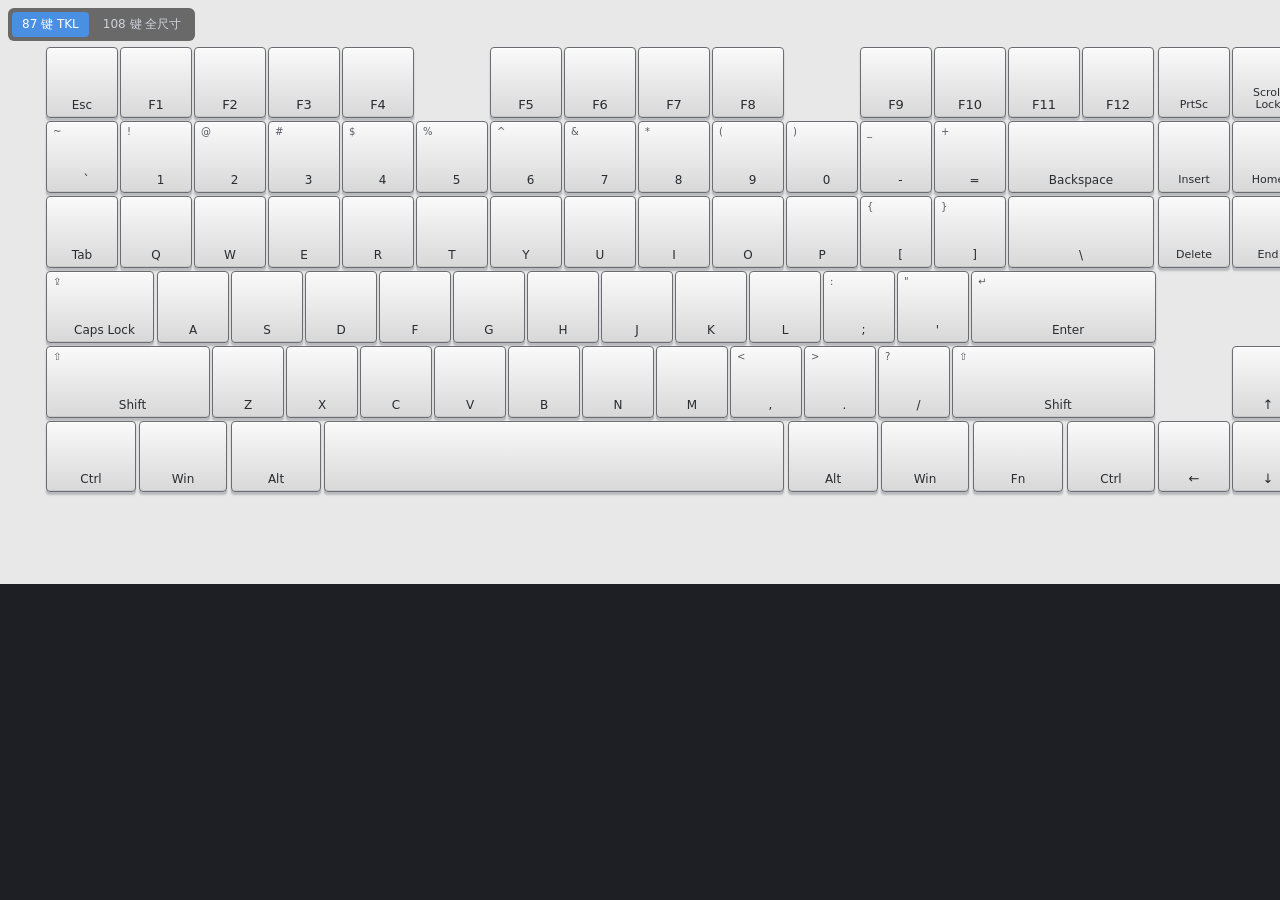
<file: keyboard.html>
<!DOCTYPE html>
<html lang="zh-CN">
<head>
<meta charset="UTF-8">
<title>87 键 TKL 键盘布局（1:1 复刻）</title>
<style>
  * { box-sizing: border-box; margin: 0; padding: 0; }
  html, body {
    background: #1e1f24;
    width: 1440px;
    height: 584px;
    overflow: hidden;
  }
  body {
    font-family: "Segoe UI", "Microsoft YaHei", system-ui, sans-serif;
    color: #e6e6e6;
  }

  /*
    1:1 像素定位。每个键的 (left, top, width, height) 来自原图精确量测。
    参考图: v2-cc8efaad7ef96cab06b7d96f43ef9ceb_1440w.jpg (1440 x 584)
      - 1u = 72 px
      - 6 行: F(71) / 数字(72) / Tab(72) / Caps(72) / Shift(72) / Ctrl(71)
  */

  .keyboard {
    position: absolute;
    left: 0;
    top: 0;
    width: 1440px;
    height: 584px;
    background: #e8e8e8;
    user-select: none;
  }

  .key {
    position: absolute;
    background: linear-gradient(180deg, #fafafa 0%, #d8d8d8 100%);
    border: 1px solid #6a6c72;
    border-radius: 4px;
    display: flex;
    align-items: flex-end;
    justify-content: center;
    font-size: 12px;
    color: #2a2c30;
    box-shadow:
      inset 0 1px 0 rgba(255,255,255,0.85),
      inset 0 -1px 0 rgba(0,0,0,0.08),
      0 2px 0 #b8babf,
      0 3px 2px rgba(0,0,0,0.20);
    cursor: pointer;
    text-align: center;
    line-height: 1.1;
    padding: 0 4px 5px 4px;
    transition: transform 0.08s, background 0.15s, box-shadow 0.08s;
    font-weight: 400;
  }
  .key:hover  {
    background: linear-gradient(180deg, #ffffff 0%, #e6e6e6 100%);
  }
  .key.active {
    transform: translateY(2px);
    box-shadow:
      inset 0 1px 0 rgba(255,255,255,0.85),
      inset 0 -1px 0 rgba(0,0,0,0.08),
      0 0 0 #b8babf,
      0 1px 1px rgba(0,0,0,0.15);
    background: linear-gradient(180deg, #4a90e2 0%, #357abd 100%);
    color: #fff;
  }
  .key.fn-key { font-size: 13px; }
  .key.fn-combo { font-size: 11px; line-height: 1.15; }

  /* 子字符（shift 字符）显示在键左上 */
  .key .sub  { position: absolute; top: 4px; left: 6px;  font-size: 10px; color: #5a5c63; font-weight: 400; }
  .key.has-sub { padding-left: 13px; padding-bottom: 5px; }

  /* 顶栏切换条 */
  .topbar {
    position: fixed;
    top: 8px;
    left: 8px;
    z-index: 100;
    display: flex;
    gap: 4px;
    background: rgba(0,0,0,0.55);
    padding: 4px;
    border-radius: 6px;
  }
  .topbar a {
    color: #cfd2d8;
    text-decoration: none;
    font-size: 12px;
    padding: 4px 10px;
    border-radius: 4px;
  }
  .topbar a:hover { background: rgba(255,255,255,0.08); }
  .topbar a.active { background: #4a90e2; color: #fff; }
</style>
</head>
<body>
  <h1 style="display:none">87 键 TKL 键盘布局（1:1 像素复刻）</h1>

  <nav class="topbar">
    <a href="keyboard.html" class="active">87 键 TKL</a>
    <a href="keyboard108.html">108 键 全尺寸</a>
  </nav>

  <div class="keyboard" id="kb">

    <!--
      ============================================================
      行 1: Esc + F1..F4 + gap + F5..F8 + gap + F9..F12 + gap + PrtSc + ScrLk + Pause
      y=47..117, h=71
      1u=72, 1u+3px=75
      ============================================================
    -->
    <div class="key"         style="left:46px;   top:47px;  width:72px;  height:71px" data-k="Esc">Esc</div>
    <div class="key fn-key"  style="left:120px;  top:47px;  width:72px;  height:71px" data-k="F1">F1</div>
    <div class="key fn-key"  style="left:194px;  top:47px;  width:72px;  height:71px" data-k="F2">F2</div>
    <div class="key fn-key"  style="left:268px;  top:47px;  width:72px;  height:71px" data-k="F3">F3</div>
    <div class="key fn-key"  style="left:342px;  top:47px;  width:72px;  height:71px" data-k="F4">F4</div>
    <div class="key fn-key"  style="left:490px;  top:47px;  width:72px;  height:71px" data-k="F5">F5</div>
    <div class="key fn-key"  style="left:564px;  top:47px;  width:72px;  height:71px" data-k="F6">F6</div>
    <div class="key fn-key"  style="left:638px;  top:47px;  width:72px;  height:71px" data-k="F7">F7</div>
    <div class="key fn-key"  style="left:712px;  top:47px;  width:72px;  height:71px" data-k="F8">F8</div>
    <div class="key fn-key"  style="left:860px;  top:47px;  width:72px;  height:71px" data-k="F9">F9</div>
    <div class="key fn-key"  style="left:934px;  top:47px;  width:72px;  height:71px" data-k="F10">F10</div>
    <div class="key fn-key"  style="left:1008px; top:47px;  width:72px;  height:71px" data-k="F11">F11</div>
    <div class="key fn-key"  style="left:1082px; top:47px;  width:72px;  height:71px" data-k="F12">F12</div>
    <div class="key fn-combo" style="left:1158px; top:47px;  width:72px;  height:71px" data-k="PrtSc">PrtSc</div>
    <div class="key fn-combo" style="left:1232px; top:47px;  width:72px;  height:71px" data-k="ScrLk">Scroll<br>Lock</div>
    <div class="key fn-combo" style="left:1306px; top:47px;  width:72px;  height:71px" data-k="Pause">Pause<br>Break</div>


    <!--
      ============================================================
      行 2: ` 1 2 3 4 5 6 7 8 9 0 - = Backspace + Ins Home PgUp
      y=121..228, h=108
      ============================================================
    -->
    <div class="key has-sub" style="left:46px;   top:121px; width:72px;  height:72px" data-k="`"><span class="sub">~</span>`</div>
    <div class="key has-sub" style="left:120px;  top:121px; width:72px;  height:72px" data-k="1"><span class="sub">!</span>1</div>
    <div class="key has-sub" style="left:194px;  top:121px; width:72px;  height:72px" data-k="2"><span class="sub">@</span>2</div>
    <div class="key has-sub" style="left:268px;  top:121px; width:72px;  height:72px" data-k="3"><span class="sub">#</span>3</div>
    <div class="key has-sub" style="left:342px;  top:121px; width:72px;  height:72px" data-k="4"><span class="sub">$</span>4</div>
    <div class="key has-sub" style="left:416px;  top:121px; width:72px;  height:72px" data-k="5"><span class="sub">%</span>5</div>
    <div class="key has-sub" style="left:490px;  top:121px; width:72px;  height:72px" data-k="6"><span class="sub">^</span>6</div>
    <div class="key has-sub" style="left:564px;  top:121px; width:72px;  height:72px" data-k="7"><span class="sub">&amp;</span>7</div>
    <div class="key has-sub" style="left:638px;  top:121px; width:72px;  height:72px" data-k="8"><span class="sub">*</span>8</div>
    <div class="key has-sub" style="left:712px;  top:121px; width:72px;  height:72px" data-k="9"><span class="sub">(</span>9</div>
    <div class="key has-sub" style="left:786px;  top:121px; width:72px;  height:72px" data-k="0"><span class="sub">)</span>0</div>
    <div class="key has-sub" style="left:860px;  top:121px; width:72px;  height:72px" data-k="-"><span class="sub">_</span>-</div>
    <div class="key has-sub" style="left:934px;  top:121px; width:72px;  height:72px" data-k="="><span class="sub">+</span>=</div>
    <div class="key"         style="left:1008px; top:121px; width:146px; height:72px" data-k="Backspace">Backspace</div>
    <div class="key fn-combo" style="left:1158px; top:121px; width:72px;  height:72px" data-k="Ins">Insert</div>
    <div class="key fn-combo" style="left:1232px; top:121px; width:72px;  height:72px" data-k="Home">Home</div>
    <div class="key fn-combo" style="left:1306px; top:121px; width:72px;  height:72px" data-k="PgUp">PgUp</div>


    <!--
      ============================================================
      行 3: Tab Q W E R T Y U I O P [ ] \ + Del End PgDn
      y=233..304, h=72
      Tab=1u, \=2u
      ============================================================
    -->
    <div class="key"         style="left:46px;   top:196px; width:72px;  height:72px" data-k="Tab">Tab</div>
    <div class="key"         style="left:120px;  top:196px; width:72px;  height:72px" data-k="Q">Q</div>
    <div class="key"         style="left:194px;  top:196px; width:72px;  height:72px" data-k="W">W</div>
    <div class="key"         style="left:268px;  top:196px; width:72px;  height:72px" data-k="E">E</div>
    <div class="key"         style="left:342px;  top:196px; width:72px;  height:72px" data-k="R">R</div>
    <div class="key"         style="left:416px;  top:196px; width:72px;  height:72px" data-k="T">T</div>
    <div class="key"         style="left:490px;  top:196px; width:72px;  height:72px" data-k="Y">Y</div>
    <div class="key"         style="left:564px;  top:196px; width:72px;  height:72px" data-k="U">U</div>
    <div class="key"         style="left:638px;  top:196px; width:72px;  height:72px" data-k="I">I</div>
    <div class="key"         style="left:712px;  top:196px; width:72px;  height:72px" data-k="O">O</div>
    <div class="key"         style="left:786px;  top:196px; width:72px;  height:72px" data-k="P">P</div>
    <div class="key has-sub" style="left:860px;  top:196px; width:72px;  height:72px" data-k="["><span class="sub">{</span>[</div>
    <div class="key has-sub" style="left:934px;  top:196px; width:72px;  height:72px" data-k="]"><span class="sub">}</span>]</div>
    <div class="key"         style="left:1008px; top:196px; width:146px; height:72px" data-k="\">\</div>
    <div class="key fn-combo" style="left:1158px; top:196px; width:72px;  height:72px" data-k="Del">Delete</div>
    <div class="key fn-combo" style="left:1232px; top:196px; width:72px;  height:72px" data-k="End">End</div>
    <div class="key fn-combo" style="left:1306px; top:196px; width:72px;  height:72px" data-k="PgDn">PgDn</div>


    <!--
      ============================================================
      行 4: Caps A S D F G H J K L ; ' Enter
      y=307..378, h=72
      Caps=1.5u (108), Enter=2.55u (183)  实测: Caps 46..154 (108), Enter 973..1156 (183)
      ============================================================
    -->
    <div class="key has-sub" style="left:46px;   top:271px; width:108px; height:72px" data-k="Caps"><span class="sub">⇪</span>Caps Lock</div>
    <div class="key"         style="left:157px;  top:271px; width:72px;  height:72px" data-k="A">A</div>
    <div class="key"         style="left:231px;  top:271px; width:72px;  height:72px" data-k="S">S</div>
    <div class="key"         style="left:305px;  top:271px; width:72px;  height:72px" data-k="D">D</div>
    <div class="key"         style="left:379px;  top:271px; width:72px;  height:72px" data-k="F">F</div>
    <div class="key"         style="left:453px;  top:271px; width:72px;  height:72px" data-k="G">G</div>
    <div class="key"         style="left:527px;  top:271px; width:72px;  height:72px" data-k="H">H</div>
    <div class="key"         style="left:601px;  top:271px; width:72px;  height:72px" data-k="J">J</div>
    <div class="key"         style="left:675px;  top:271px; width:72px;  height:72px" data-k="K">K</div>
    <div class="key"         style="left:749px;  top:271px; width:72px;  height:72px" data-k="L">L</div>
    <div class="key has-sub" style="left:823px;  top:271px; width:72px;  height:72px" data-k=";"><span class="sub">:</span>;</div>
    <div class="key has-sub" style="left:897px;  top:271px; width:72px;  height:72px" data-k="'"><span class="sub">&quot;</span>'</div>
    <div class="key has-sub" style="left:971px;  top:271px; width:185px; height:72px" data-k="Enter"><span class="sub">↵</span>Enter</div>


    <!--
      ============================================================
      行 5: LShift Z X C V B N M , . / RShift ↑
      y=381..452, h=72
      实测: LShift 46..210 (164), RShift 954..1155 (201), ↑ 1158..1250 (92)
      ============================================================
    -->
    <div class="key has-sub" style="left:46px;   top:346px; width:164px; height:72px" data-k="LShift"><span class="sub">⇧</span>Shift</div>
    <div class="key"         style="left:212px;  top:346px; width:72px;  height:72px" data-k="Z">Z</div>
    <div class="key"         style="left:286px;  top:346px; width:72px;  height:72px" data-k="X">X</div>
    <div class="key"         style="left:360px;  top:346px; width:72px;  height:72px" data-k="C">C</div>
    <div class="key"         style="left:434px;  top:346px; width:72px;  height:72px" data-k="V">V</div>
    <div class="key"         style="left:508px;  top:346px; width:72px;  height:72px" data-k="B">B</div>
    <div class="key"         style="left:582px;  top:346px; width:72px;  height:72px" data-k="N">N</div>
    <div class="key"         style="left:656px;  top:346px; width:72px;  height:72px" data-k="M">M</div>
    <div class="key has-sub" style="left:730px;  top:346px; width:72px;  height:72px" data-k=","><span class="sub">&lt;</span>,</div>
    <div class="key has-sub" style="left:804px;  top:346px; width:72px;  height:72px" data-k="."><span class="sub">&gt;</span>.</div>
    <div class="key has-sub" style="left:878px;  top:346px; width:72px;  height:72px" data-k="/"><span class="sub">?</span>/</div>
    <div class="key has-sub" style="left:952px;  top:346px; width:203px; height:72px" data-k="RShift"><span class="sub">⇧</span>Shift</div>
    <div class="key fn-key"  style="left:1232px; top:346px; width:72px;  height:72px" data-k="↑">↑</div>


    <!--
      ============================================================
      行 6: LCtrl Win Alt Space Alt Win Menu Ctrl ← ↓ →
      y=456..526, h=71
      实测: LCtrl 46..136 (90), LWin 139..227 (88), LAlt 231..321 (90)
            Space 324..784 (460), RAlt 788..878 (90), RWin 881..969 (88)
            Menu 973..1063 (90), RCtrl 1067..1155 (88)
            ← 1158..1230 (72), ↓ 1232..1304 (72), → 1326..1398 (72)
      ============================================================
    -->
    <div class="key"         style="left:46px;   top:421px; width:90px;  height:71px" data-k="LCtrl">Ctrl</div>
    <div class="key"         style="left:139px;  top:421px; width:88px;  height:71px" data-k="LWin">Win</div>
    <div class="key"         style="left:231px;  top:421px; width:90px;  height:71px" data-k="LAlt">Alt</div>
    <div class="key"         style="left:324px;  top:421px; width:460px; height:71px" data-k="Space">&nbsp;</div>
    <div class="key"         style="left:788px;  top:421px; width:90px;  height:71px" data-k="RAlt">Alt</div>
    <div class="key"         style="left:881px;  top:421px; width:88px;  height:71px" data-k="RWin">Win</div>
    <div class="key"         style="left:973px;  top:421px; width:90px;  height:71px" data-k="Fn">Fn</div>
    <div class="key"         style="left:1067px; top:421px; width:88px;  height:71px" data-k="RCtrl">Ctrl</div>
    <div class="key fn-key"  style="left:1158px; top:421px; width:72px;  height:71px" data-k="←">←</div>
    <div class="key fn-key"  style="left:1232px; top:421px; width:72px;  height:71px" data-k="↓">↓</div>
    <div class="key fn-key"  style="left:1306px; top:421px; width:72px;  height:71px" data-k="→">→</div>

  </div>

  <div class="legend">
    87 键 TKL 布局（1:1 像素复刻参考图 v2-cc8efaad7ef96cab06b7d96f43ef9ceb_1440w.jpg，1440×584）。
    1u = 72 px。F12 / Backspace / <code>\</code> / RShift 右端全部对齐到同一垂直线 (x=1156 px)。
    点击按键高亮；按 Esc 取消。
  </div>

<script>
  const keys = document.querySelectorAll('.key');
  keys.forEach(k => {
    k.addEventListener('click', () => {
      keys.forEach(a => a.classList.remove('active'));
      k.classList.add('active');
    });
  });
  document.addEventListener('keydown', e => {
    if (e.key === 'Escape') keys.forEach(a => a.classList.remove('active'));
  });
</script>
</body>
</html>
</file>
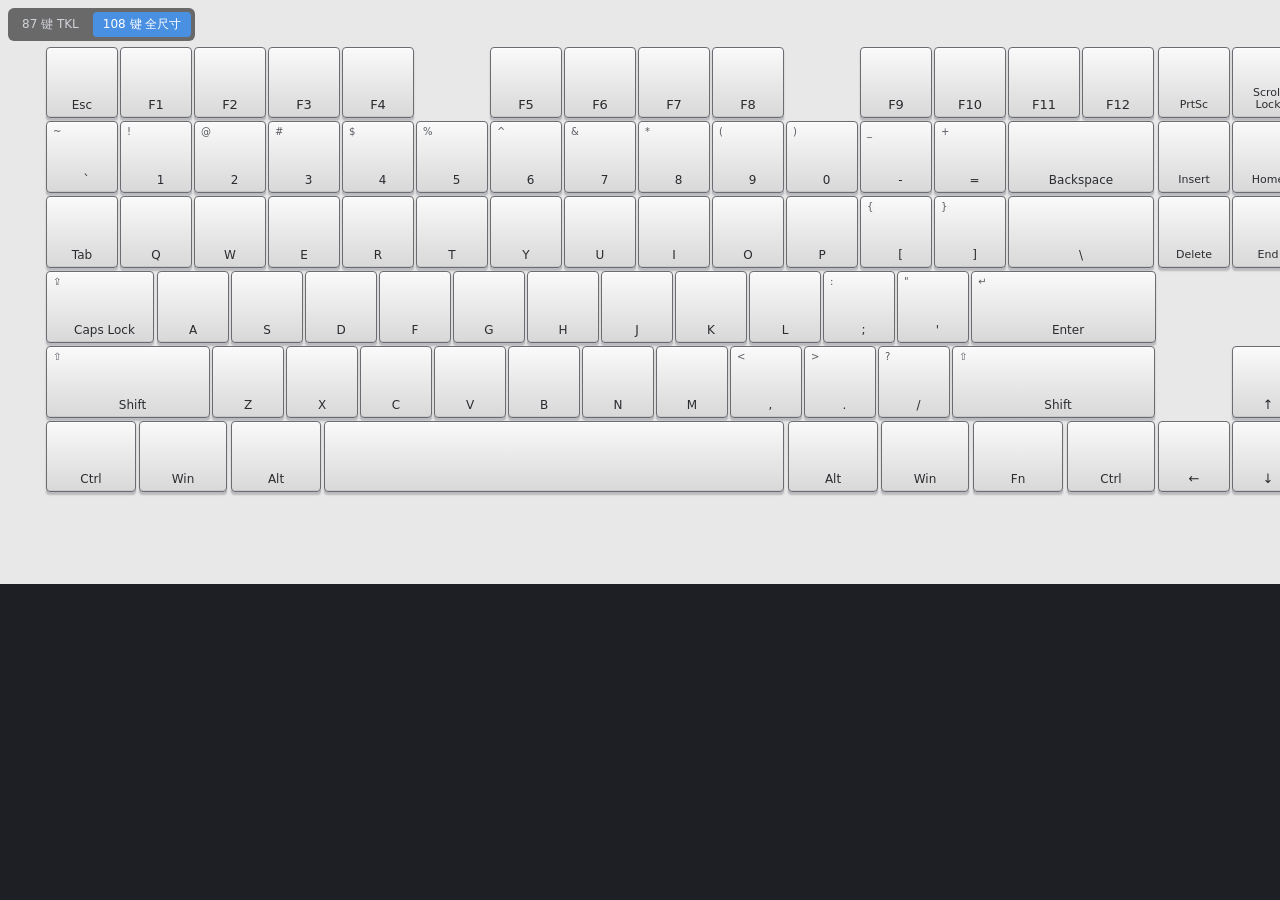
<file: keyboard108.html>
<!DOCTYPE html>
<html lang="zh-CN">
<head>
<meta charset="UTF-8">
<title>108 键全尺寸键盘布局（1:1 复刻）</title>
<style>
  * { box-sizing: border-box; margin: 0; padding: 0; }
  html, body {
    background: #1e1f24;
    width: 1748px;
    height: 584px;
    overflow: hidden;
  }
  body {
    font-family: "Segoe UI", "Microsoft YaHei", system-ui, sans-serif;
    color: #e6e6e6;
  }

  /*
    1:1 像素定位。108 键全尺寸布局（含数字小键盘）。
    画布尺寸: 1666 x 584（纵向高度与 87 键版保持一致）
    - 1u = 72 px
    - 主体键盘区与 87 键版保持相同坐标（0..1156）
    - 数字小键盘区位于主键盘右侧 (1382..1676)
    - 6 行: F(71) / 数字(72) / Tab(72) / Caps(72) / Shift(72) / Ctrl(71)
  */

  .keyboard {
    position: absolute;
    left: 0;
    top: 0;
    width: 1748px;
    height: 584px;
    background: #e8e8e8;
    user-select: none;
  }

  .key {
    position: absolute;
    background: linear-gradient(180deg, #fafafa 0%, #d8d8d8 100%);
    border: 1px solid #6a6c72;
    border-radius: 4px;
    display: flex;
    align-items: flex-end;
    justify-content: center;
    font-size: 12px;
    color: #2a2c30;
    box-shadow:
      inset 0 1px 0 rgba(255,255,255,0.85),
      inset 0 -1px 0 rgba(0,0,0,0.08),
      0 2px 0 #b8babf,
      0 3px 2px rgba(0,0,0,0.20);
    cursor: pointer;
    text-align: center;
    line-height: 1.1;
    padding: 0 4px 5px 4px;
    transition: transform 0.08s, background 0.15s, box-shadow 0.08s;
    font-weight: 400;
  }
  .key:hover  {
    background: linear-gradient(180deg, #ffffff 0%, #e6e6e6 100%);
  }
  .key.active {
    transform: translateY(2px);
    box-shadow:
      inset 0 1px 0 rgba(255,255,255,0.85),
      inset 0 -1px 0 rgba(0,0,0,0.08),
      0 0 0 #b8babf,
      0 1px 1px rgba(0,0,0,0.15);
    background: linear-gradient(180deg, #4a90e2 0%, #357abd 100%);
    color: #fff;
  }
  .key.fn-key { font-size: 13px; }
  .key.fn-combo { font-size: 11px; line-height: 1.15; }

  /* 子字符（shift 字符）显示在键左上 */
  .key .sub  { position: absolute; top: 4px; left: 6px;  font-size: 10px; color: #5a5c63; font-weight: 400; }
  .key.has-sub { padding-left: 13px; padding-bottom: 5px; }

  /* 顶栏切换条 */
  .topbar {
    position: fixed;
    top: 8px;
    left: 8px;
    z-index: 100;
    display: flex;
    gap: 4px;
    background: rgba(0,0,0,0.55);
    padding: 4px;
    border-radius: 6px;
  }
  .topbar a {
    color: #cfd2d8;
    text-decoration: none;
    font-size: 12px;
    padding: 4px 10px;
    border-radius: 4px;
  }
  .topbar a:hover { background: rgba(255,255,255,0.08); }
  .topbar a.active { background: #4a90e2; color: #fff; }
</style>
</head>
<body>
  <h1 style="display:none">108 键全尺寸键盘布局（1:1 像素复刻）</h1>

  <nav class="topbar">
    <a href="keyboard.html">87 键 TKL</a>
    <a href="keyboard108.html" class="active">108 键 全尺寸</a>
  </nav>

  <div class="keyboard" id="kb">

    <!--
      ============================================================
      行 1: Esc + F1..F4 + gap + F5..F8 + gap + F9..F12 + gap + PrtSc + ScrLk + Pause
      y=47..117, h=71
      1u=72, 1u+3px=75
      ============================================================
    -->
    <div class="key"         style="left:46px;   top:47px;  width:72px;  height:71px" data-k="Esc">Esc</div>
    <div class="key fn-key"  style="left:120px;  top:47px;  width:72px;  height:71px" data-k="F1">F1</div>
    <div class="key fn-key"  style="left:194px;  top:47px;  width:72px;  height:71px" data-k="F2">F2</div>
    <div class="key fn-key"  style="left:268px;  top:47px;  width:72px;  height:71px" data-k="F3">F3</div>
    <div class="key fn-key"  style="left:342px;  top:47px;  width:72px;  height:71px" data-k="F4">F4</div>
    <div class="key fn-key"  style="left:490px;  top:47px;  width:72px;  height:71px" data-k="F5">F5</div>
    <div class="key fn-key"  style="left:564px;  top:47px;  width:72px;  height:71px" data-k="F6">F6</div>
    <div class="key fn-key"  style="left:638px;  top:47px;  width:72px;  height:71px" data-k="F7">F7</div>
    <div class="key fn-key"  style="left:712px;  top:47px;  width:72px;  height:71px" data-k="F8">F8</div>
    <div class="key fn-key"  style="left:860px;  top:47px;  width:72px;  height:71px" data-k="F9">F9</div>
    <div class="key fn-key"  style="left:934px;  top:47px;  width:72px;  height:71px" data-k="F10">F10</div>
    <div class="key fn-key"  style="left:1008px; top:47px;  width:72px;  height:71px" data-k="F11">F11</div>
    <div class="key fn-key"  style="left:1082px; top:47px;  width:72px;  height:71px" data-k="F12">F12</div>
    <div class="key fn-combo" style="left:1158px; top:47px;  width:72px;  height:71px" data-k="PrtSc">PrtSc</div>
    <div class="key fn-combo" style="left:1232px; top:47px;  width:72px;  height:71px" data-k="ScrLk">Scroll<br>Lock</div>
    <div class="key fn-combo" style="left:1306px; top:47px;  width:72px;  height:71px" data-k="Pause">Pause<br>Break</div>


    <!--
      ============================================================
      行 2: ` 1 2 3 4 5 6 7 8 9 0 - = Backspace + Ins Home PgUp
      y=121..228, h=108
      ============================================================
    -->
    <div class="key has-sub" style="left:46px;   top:121px; width:72px;  height:72px" data-k="`"><span class="sub">~</span>`</div>
    <div class="key has-sub" style="left:120px;  top:121px; width:72px;  height:72px" data-k="1"><span class="sub">!</span>1</div>
    <div class="key has-sub" style="left:194px;  top:121px; width:72px;  height:72px" data-k="2"><span class="sub">@</span>2</div>
    <div class="key has-sub" style="left:268px;  top:121px; width:72px;  height:72px" data-k="3"><span class="sub">#</span>3</div>
    <div class="key has-sub" style="left:342px;  top:121px; width:72px;  height:72px" data-k="4"><span class="sub">$</span>4</div>
    <div class="key has-sub" style="left:416px;  top:121px; width:72px;  height:72px" data-k="5"><span class="sub">%</span>5</div>
    <div class="key has-sub" style="left:490px;  top:121px; width:72px;  height:72px" data-k="6"><span class="sub">^</span>6</div>
    <div class="key has-sub" style="left:564px;  top:121px; width:72px;  height:72px" data-k="7"><span class="sub">&amp;</span>7</div>
    <div class="key has-sub" style="left:638px;  top:121px; width:72px;  height:72px" data-k="8"><span class="sub">*</span>8</div>
    <div class="key has-sub" style="left:712px;  top:121px; width:72px;  height:72px" data-k="9"><span class="sub">(</span>9</div>
    <div class="key has-sub" style="left:786px;  top:121px; width:72px;  height:72px" data-k="0"><span class="sub">)</span>0</div>
    <div class="key has-sub" style="left:860px;  top:121px; width:72px;  height:72px" data-k="-"><span class="sub">_</span>-</div>
    <div class="key has-sub" style="left:934px;  top:121px; width:72px;  height:72px" data-k="="><span class="sub">+</span>=</div>
    <div class="key"         style="left:1008px; top:121px; width:146px; height:72px" data-k="Backspace">Backspace</div>
    <div class="key fn-combo" style="left:1158px; top:121px; width:72px;  height:72px" data-k="Ins">Insert</div>
    <div class="key fn-combo" style="left:1232px; top:121px; width:72px;  height:72px" data-k="Home">Home</div>
    <div class="key fn-combo" style="left:1306px; top:121px; width:72px;  height:72px" data-k="PgUp">PgUp</div>


    <!--
      ============================================================
      行 3: Tab Q W E R T Y U I O P [ ] \ + Del End PgDn
      y=233..304, h=72
      Tab=1u, \=2u
      ============================================================
    -->
    <div class="key"         style="left:46px;   top:196px; width:72px;  height:72px" data-k="Tab">Tab</div>
    <div class="key"         style="left:120px;  top:196px; width:72px;  height:72px" data-k="Q">Q</div>
    <div class="key"         style="left:194px;  top:196px; width:72px;  height:72px" data-k="W">W</div>
    <div class="key"         style="left:268px;  top:196px; width:72px;  height:72px" data-k="E">E</div>
    <div class="key"         style="left:342px;  top:196px; width:72px;  height:72px" data-k="R">R</div>
    <div class="key"         style="left:416px;  top:196px; width:72px;  height:72px" data-k="T">T</div>
    <div class="key"         style="left:490px;  top:196px; width:72px;  height:72px" data-k="Y">Y</div>
    <div class="key"         style="left:564px;  top:196px; width:72px;  height:72px" data-k="U">U</div>
    <div class="key"         style="left:638px;  top:196px; width:72px;  height:72px" data-k="I">I</div>
    <div class="key"         style="left:712px;  top:196px; width:72px;  height:72px" data-k="O">O</div>
    <div class="key"         style="left:786px;  top:196px; width:72px;  height:72px" data-k="P">P</div>
    <div class="key has-sub" style="left:860px;  top:196px; width:72px;  height:72px" data-k="["><span class="sub">{</span>[</div>
    <div class="key has-sub" style="left:934px;  top:196px; width:72px;  height:72px" data-k="]"><span class="sub">}</span>]</div>
    <div class="key"         style="left:1008px; top:196px; width:146px; height:72px" data-k="\">\</div>
    <div class="key fn-combo" style="left:1158px; top:196px; width:72px;  height:72px" data-k="Del">Delete</div>
    <div class="key fn-combo" style="left:1232px; top:196px; width:72px;  height:72px" data-k="End">End</div>
    <div class="key fn-combo" style="left:1306px; top:196px; width:72px;  height:72px" data-k="PgDn">PgDn</div>


    <!--
      ============================================================
      行 4: Caps A S D F G H J K L ; ' Enter
      y=307..378, h=72
      Caps=1.5u (108), Enter=2.55u (183)  实测: Caps 46..154 (108), Enter 973..1156 (183)
      ============================================================
    -->
    <div class="key has-sub" style="left:46px;   top:271px; width:108px; height:72px" data-k="Caps"><span class="sub">⇪</span>Caps Lock</div>
    <div class="key"         style="left:157px;  top:271px; width:72px;  height:72px" data-k="A">A</div>
    <div class="key"         style="left:231px;  top:271px; width:72px;  height:72px" data-k="S">S</div>
    <div class="key"         style="left:305px;  top:271px; width:72px;  height:72px" data-k="D">D</div>
    <div class="key"         style="left:379px;  top:271px; width:72px;  height:72px" data-k="F">F</div>
    <div class="key"         style="left:453px;  top:271px; width:72px;  height:72px" data-k="G">G</div>
    <div class="key"         style="left:527px;  top:271px; width:72px;  height:72px" data-k="H">H</div>
    <div class="key"         style="left:601px;  top:271px; width:72px;  height:72px" data-k="J">J</div>
    <div class="key"         style="left:675px;  top:271px; width:72px;  height:72px" data-k="K">K</div>
    <div class="key"         style="left:749px;  top:271px; width:72px;  height:72px" data-k="L">L</div>
    <div class="key has-sub" style="left:823px;  top:271px; width:72px;  height:72px" data-k=";"><span class="sub">:</span>;</div>
    <div class="key has-sub" style="left:897px;  top:271px; width:72px;  height:72px" data-k="'"><span class="sub">&quot;</span>'</div>
    <div class="key has-sub" style="left:971px;  top:271px; width:185px; height:72px" data-k="Enter"><span class="sub">↵</span>Enter</div>


    <!--
      ============================================================
      行 5: LShift Z X C V B N M , . / RShift ↑
      y=381..452, h=72
      实测: LShift 46..210 (164), RShift 954..1155 (201), ↑ 1158..1250 (92)
      ============================================================
    -->
    <div class="key has-sub" style="left:46px;   top:346px; width:164px; height:72px" data-k="LShift"><span class="sub">⇧</span>Shift</div>
    <div class="key"         style="left:212px;  top:346px; width:72px;  height:72px" data-k="Z">Z</div>
    <div class="key"         style="left:286px;  top:346px; width:72px;  height:72px" data-k="X">X</div>
    <div class="key"         style="left:360px;  top:346px; width:72px;  height:72px" data-k="C">C</div>
    <div class="key"         style="left:434px;  top:346px; width:72px;  height:72px" data-k="V">V</div>
    <div class="key"         style="left:508px;  top:346px; width:72px;  height:72px" data-k="B">B</div>
    <div class="key"         style="left:582px;  top:346px; width:72px;  height:72px" data-k="N">N</div>
    <div class="key"         style="left:656px;  top:346px; width:72px;  height:72px" data-k="M">M</div>
    <div class="key has-sub" style="left:730px;  top:346px; width:72px;  height:72px" data-k=","><span class="sub">&lt;</span>,</div>
    <div class="key has-sub" style="left:804px;  top:346px; width:72px;  height:72px" data-k="."><span class="sub">&gt;</span>.</div>
    <div class="key has-sub" style="left:878px;  top:346px; width:72px;  height:72px" data-k="/"><span class="sub">?</span>/</div>
    <div class="key has-sub" style="left:952px;  top:346px; width:203px; height:72px" data-k="RShift"><span class="sub">⇧</span>Shift</div>
    <div class="key fn-key"  style="left:1232px; top:346px; width:72px;  height:72px" data-k="↑">↑</div>


    <!--
      ============================================================
      行 6: LCtrl Win Alt Space Alt Win Menu Ctrl ← ↓ →
      y=456..526, h=71
      实测: LCtrl 46..136 (90), LWin 139..227 (88), LAlt 231..321 (90)
            Space 324..784 (460), RAlt 788..878 (90), RWin 881..969 (88)
            Menu 973..1063 (90), RCtrl 1067..1155 (88)
            ← 1158..1230 (72), ↓ 1232..1304 (72), → 1326..1398 (72)
      ============================================================
    -->
    <div class="key"         style="left:46px;   top:421px; width:90px;  height:71px" data-k="LCtrl">Ctrl</div>
    <div class="key"         style="left:139px;  top:421px; width:88px;  height:71px" data-k="LWin">Win</div>
    <div class="key"         style="left:231px;  top:421px; width:90px;  height:71px" data-k="LAlt">Alt</div>
    <div class="key"         style="left:324px;  top:421px; width:460px; height:71px" data-k="Space">&nbsp;</div>
    <div class="key"         style="left:788px;  top:421px; width:90px;  height:71px" data-k="RAlt">Alt</div>
    <div class="key"         style="left:881px;  top:421px; width:88px;  height:71px" data-k="RWin">Win</div>
    <div class="key"         style="left:973px;  top:421px; width:90px;  height:71px" data-k="Fn">Fn</div>
    <div class="key"         style="left:1067px; top:421px; width:88px;  height:71px" data-k="RCtrl">Ctrl</div>
    <div class="key fn-key"  style="left:1158px; top:421px; width:72px;  height:71px" data-k="←">←</div>
    <div class="key fn-key"  style="left:1232px; top:421px; width:72px;  height:71px" data-k="↓">↓</div>
    <div class="key fn-key"  style="left:1306px; top:421px; width:72px;  height:71px" data-k="→">→</div>


    <!--
      ============================================================
      数字小键盘区 (Numpad) — 位于主键盘右侧
      区段起始 x = 1410, 结束 x = 1630（右边缘 +46px padding 与左侧对齐）
      4 列 x 5 行，1u = 72 px
      + 与 Enter 各占两行高
      ============================================================

      Numpad 行 1 (y=121, h=72) — 与主键盘数字行同 y:
        NumLock / / * −
      Numpad 行 2 (y=196, h=72):
        7 / 8 / 9 / + (双行高 196..342)
      Numpad 行 3 (y=271, h=72):
        4 / 5 / 6
      Numpad 行 4 (y=346, h=72):
        1 / 2 / 3 / Enter (双行高 346..492)
      Numpad 行 5 (y=421, h=71) — 与主键盘 Ctrl 行同 y:
        0(2u 1410..1558) / .
    -->

    <!-- Numpad 行 1 -->
    <div class="key"         style="left:1410px; top:121px; width:72px; height:72px" data-k="NumLock">Num<br>Lock</div>
    <div class="key"         style="left:1484px; top:121px; width:72px; height:72px" data-k="Num/">/</div>
    <div class="key"         style="left:1558px; top:121px; width:72px; height:72px" data-k="Num*">*</div>
    <div class="key"         style="left:1630px; top:121px; width:72px; height:72px" data-k="Num-">−</div>

    <!-- Numpad +: 双行高 y=196..342, h=146 -->
    <div class="key"         style="left:1630px; top:196px; width:72px; height:146px" data-k="Num+">+</div>

    <!-- Numpad 行 2 -->
    <div class="key"         style="left:1410px; top:196px; width:72px; height:72px" data-k="Num7">7</div>
    <div class="key"         style="left:1484px; top:196px; width:72px; height:72px" data-k="Num8">8</div>
    <div class="key"         style="left:1558px; top:196px; width:72px; height:72px" data-k="Num9">9</div>

    <!-- Numpad 行 3 -->
    <div class="key"         style="left:1410px; top:271px; width:72px; height:72px" data-k="Num4">4</div>
    <div class="key"         style="left:1484px; top:271px; width:72px; height:72px" data-k="Num5">5</div>
    <div class="key"         style="left:1558px; top:271px; width:72px; height:72px" data-k="Num6">6</div>

    <!-- Numpad Enter: 双行高 y=346..492, h=146 -->
    <div class="key"         style="left:1630px; top:346px; width:72px; height:146px" data-k="NumEnter">Enter</div>

    <!-- Numpad 行 4 -->
    <div class="key"         style="left:1410px; top:346px; width:72px; height:72px" data-k="Num1">1</div>
    <div class="key"         style="left:1484px; top:346px; width:72px; height:72px" data-k="Num2">2</div>
    <div class="key"         style="left:1558px; top:346px; width:72px; height:72px" data-k="Num3">3</div>

    <!-- Numpad 行 5 (与主键盘 Ctrl 行同 y, h=71) -->
    <div class="key"         style="left:1410px; top:421px; width:146px; height:71px" data-k="Num0">0</div>
    <div class="key"         style="left:1558px; top:421px; width:72px;  height:71px" data-k="Num.">.</div>

  </div>

  <div class="legend">
    108 键全尺寸键盘布局（含数字小键盘）。画布 1676×584，1u = 72 px。
    主键盘区与 87 键版坐标完全一致（0..1156），小键盘区 1410..1698，左右 padding 各 46 px。
    点击按键高亮；按 Esc 取消。
  </div>

<script>
  const keys = document.querySelectorAll('.key');
  keys.forEach(k => {
    k.addEventListener('click', () => {
      keys.forEach(a => a.classList.remove('active'));
      k.classList.add('active');
    });
  });
  document.addEventListener('keydown', e => {
    if (e.key === 'Escape') keys.forEach(a => a.classList.remove('active'));
  });
</script>
</body>
</html>
</file>
